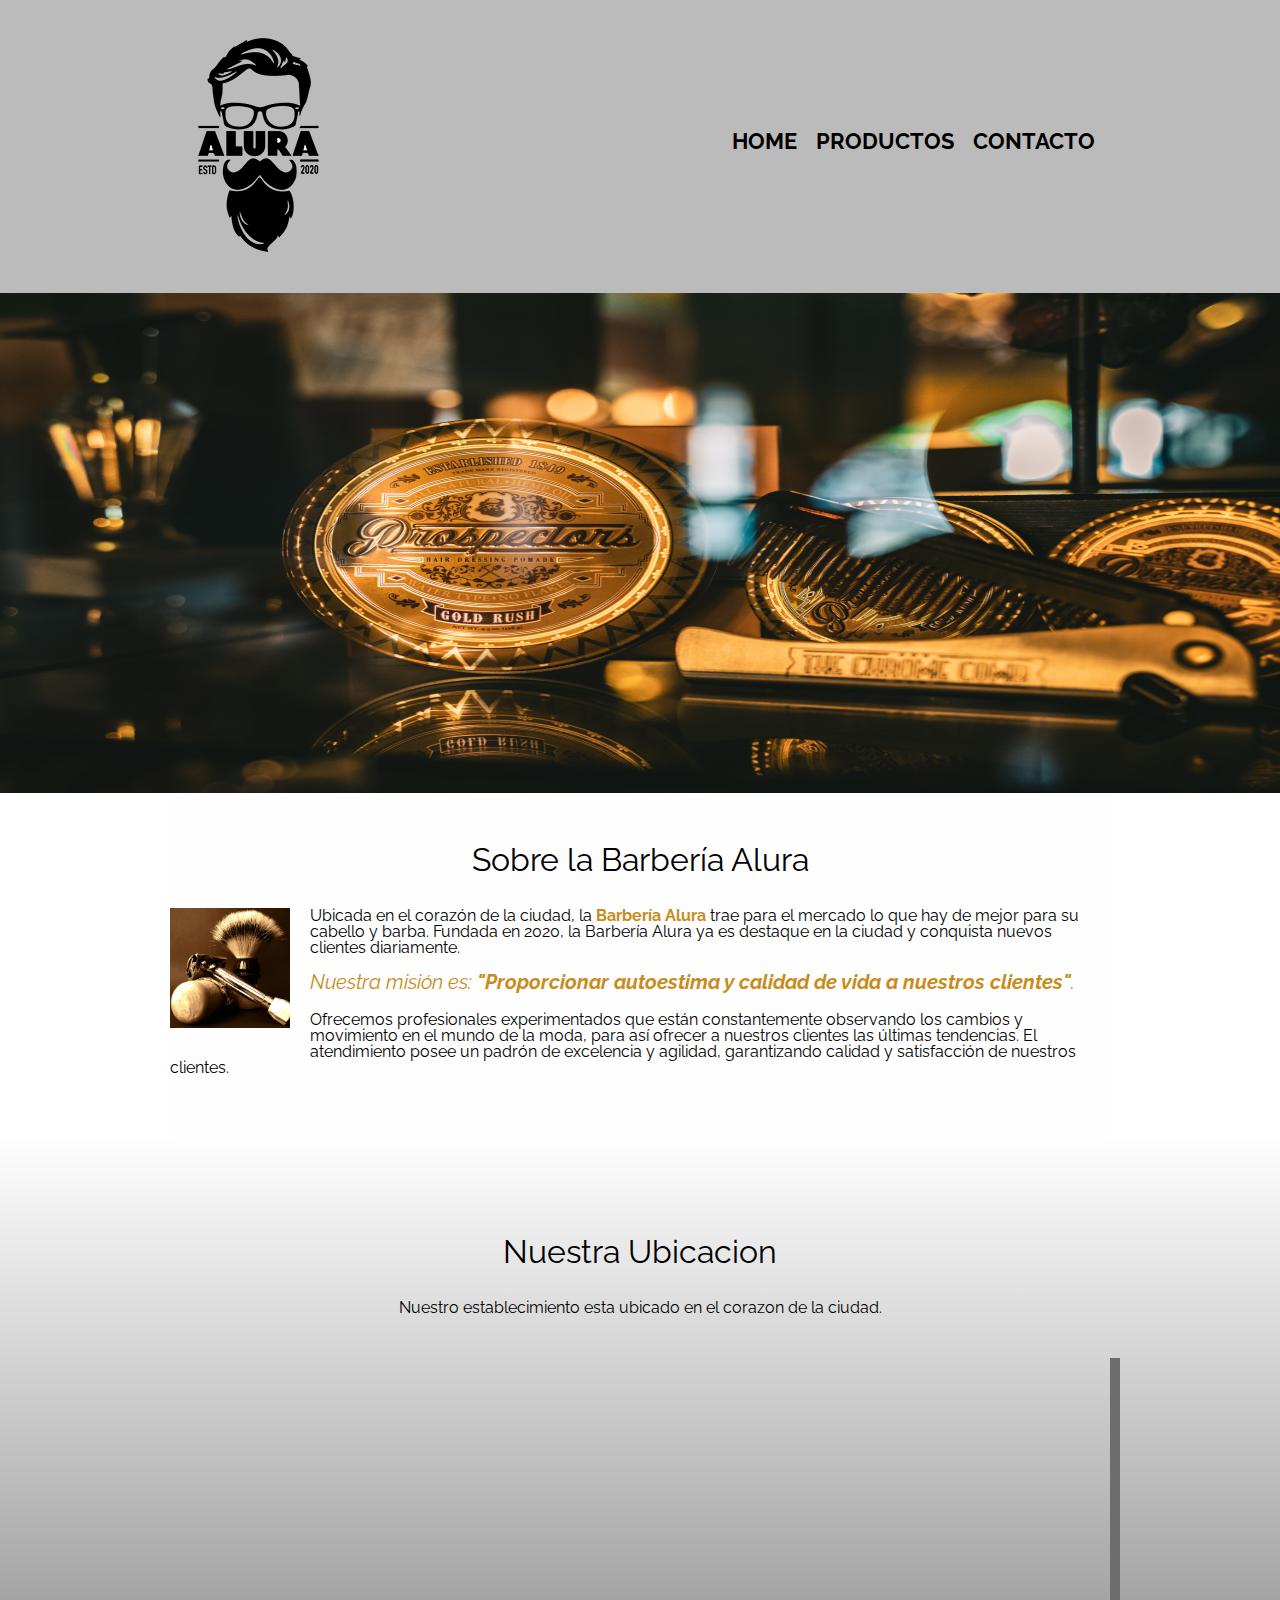
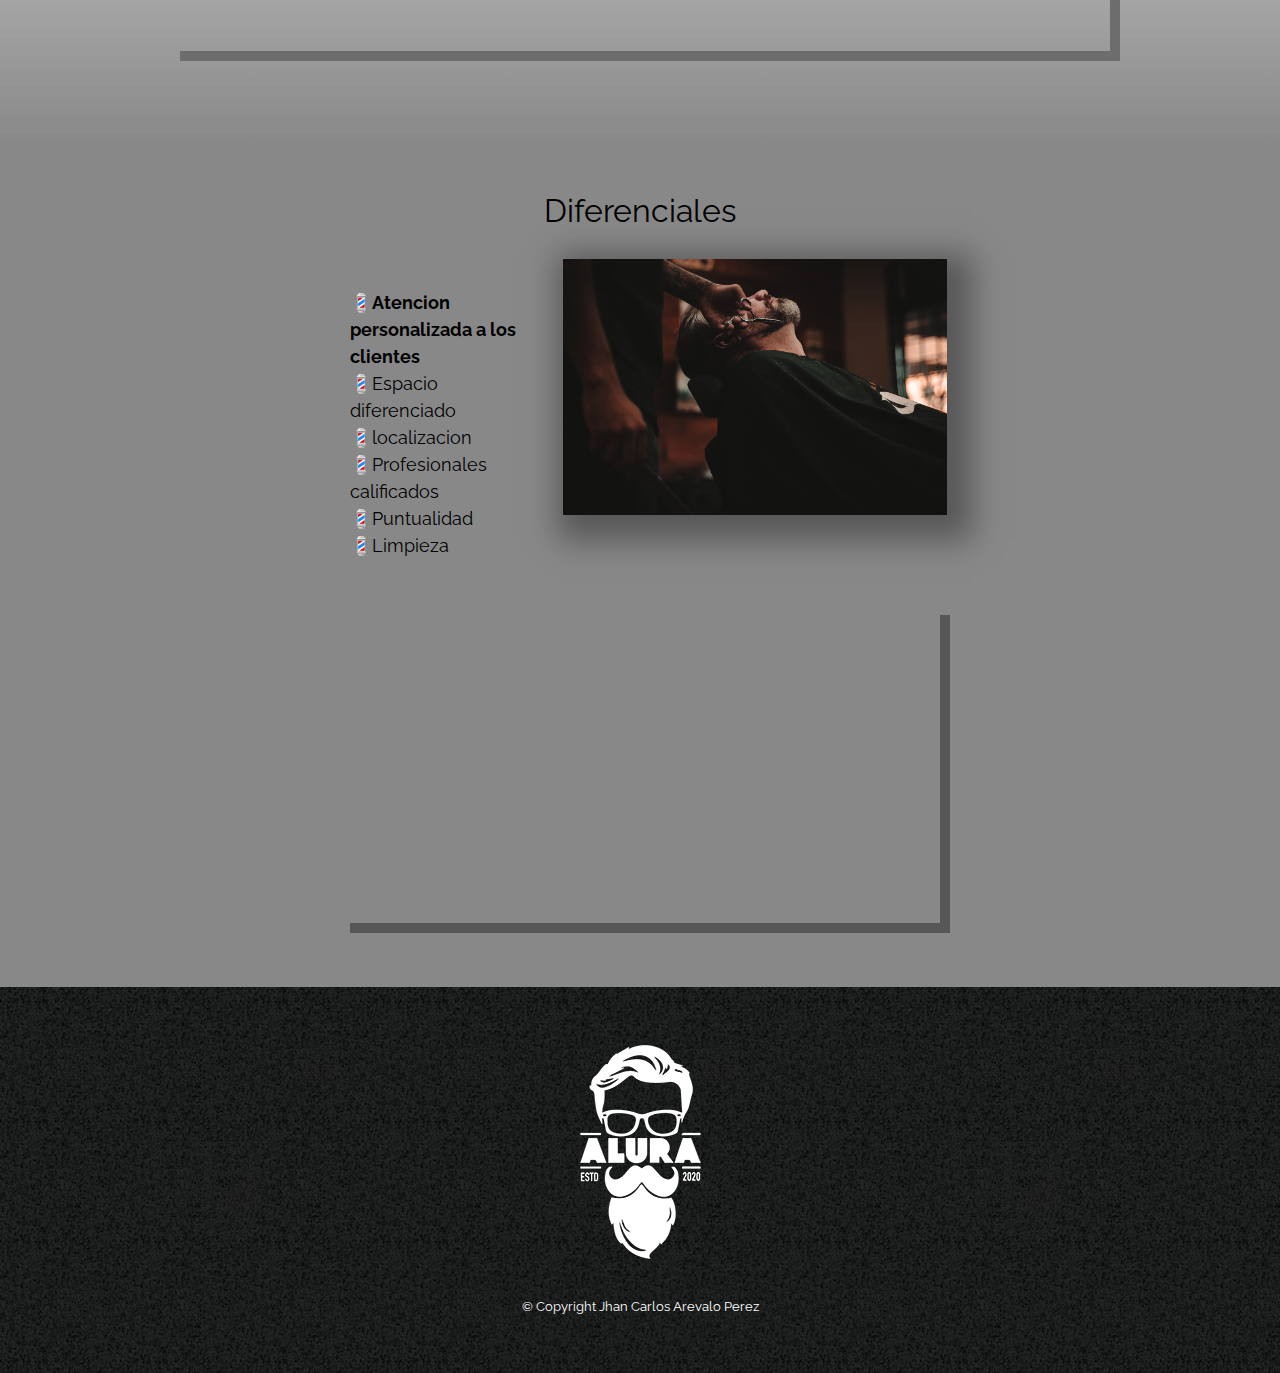
<file: web-page-barberia/index.html>
﻿<!DOCTYPE html>
<html lang="es">
    <head>
        <meta charset="UTF-8"> 
        <meta name="viewport" content="width=device-width, initial-scale=1.0">
        <title>Barbería Alura</title>
        <link rel="stylesheet" href="reset.css">
        <link rel="stylesheet" href="style.css">
        <link rel="preconnect" href="https://fonts.googleapis.com">
        <link rel="preconnect" href="https://fonts.gstatic.com" crossorigin>
        <link href="https://fonts.googleapis.com/css2?family=Lato:wght@300&family=Montserrat:wght@300&family=Raleway:wght@200&display=swap" rel="stylesheet">
    </head>

    <body>
        <header>
            <div class="caja">
                <h1><img id="imglogo" src="imagenes/logo.png" alt="Es el logo de la barberia Alura"></h1>
                <nav>
                    <ul>
                        <li><a href="index.html">Home</a></li>
                        <li><a href="productos.html">Productos</a></li>
                        <li><a href="contacto.html">Contacto</a></li>
                    </ul>
                </nav>
            </div>
         </header>
        <img class="banner" src="banner/banner.jpg">
        <main>
            <section class="principal">
                <h2 class="titulo-Principal">Sobre la Barbería Alura</h2>
		<img class="utensilios" src="imagenes/utensilios.jpg" alt="Utensilios para un barbero.">
                
                <p>Ubicada en el corazón de la ciudad, la <strong>Barbería Alura</strong> trae para el mercado lo que hay de mejor para su cabello y barba. Fundada en 2020, la Barbería Alura ya es destaque en la ciudad y conquista nuevos clientes diariamente.</p>

                <p id="mision"><em>Nuestra misión es: <strong>"Proporcionar autoestima y calidad de vida a nuestros clientes"</strong>.</em></p>

                <p>Ofrecemos profesionales experimentados que están constantemente observando los cambios y movimiento en el mundo de la moda, para así ofrecer a nuestros clientes las últimas tendencias. El atendimiento posee un padrón de excelencia y agilidad, garantizando calidad y satisfacción de nuestros clientes.</p> 
            </section>
            <section class="mapa">
                <h3 class="titulo-Principal">Nuestra Ubicacion</h3>
                <p>Nuestro establecimiento esta ubicado en el corazon de la ciudad.</p>
                <div class="mapa-contenido">
                <iframe src="https://www.google.com/maps/embed?pb=!1m18!1m12!1m3!1d9874.673252888777!2d-46.64578073396!3d-23.59119511263091!2m3!1f0!2f0!3f0!3m2!1i1024!2i768!4f13.1!3m3!1m2!1s0x94ce5bd9bb943bf5%3A0x6f642995c970f0fe!2scaelum%20alura!5e0!3m2!1ses-419!2sco!4v1707138724158!5m2!1ses-419!2sco" width="100%" height="300" style="border:0;" allowfullscreen="" loading="lazy" referrerpolicy="no-referrer-when-downgrade"></iframe>
                </div>
            </section>


            <section class="diferenciales">
                <h3 class="titulo-Principal">Diferenciales</h3>
                <div  class="contenido-diferenciales">
                    <ul class="lista-diferenciales">
                        <li class="items">Atencion personalizada a los clientes</li>
                        <li class="items">Espacio diferenciado</li>
                        <li class="items">localizacion</li>
                        <li class="items">Profesionales calificados</li>
                        <li class="items">Puntualidad</li>
                        <li class="items">Limpieza</li>
                    </ul><img src="diferenciales/diferenciales.jpg" class="imagenDiferencial">
                    <div class="video">
                        <iframe  width="100%" height="315" src="https://www.youtube.com/embed/wcVVXUV0YUY?si=s_GTAipoZ2cN2dRB&amp;start=6" title="YouTube video player" frameborder="0" allow="accelerometer; autoplay; clipboard-write; encrypted-media; gyroscope; picture-in-picture; web-share"  allowfullscreen></iframe>
                    </div>
                </section>
                </div>
                
            
        </main>
        <footer>
            <img src="imagenes/logo-blanco.png" alt="Es el logo de la barberia Alura" >
            <p class="Copyright">&copy Copyright Jhan Carlos Arevalo Perez</p>
        </footer>
    </body>
</html>
</file>
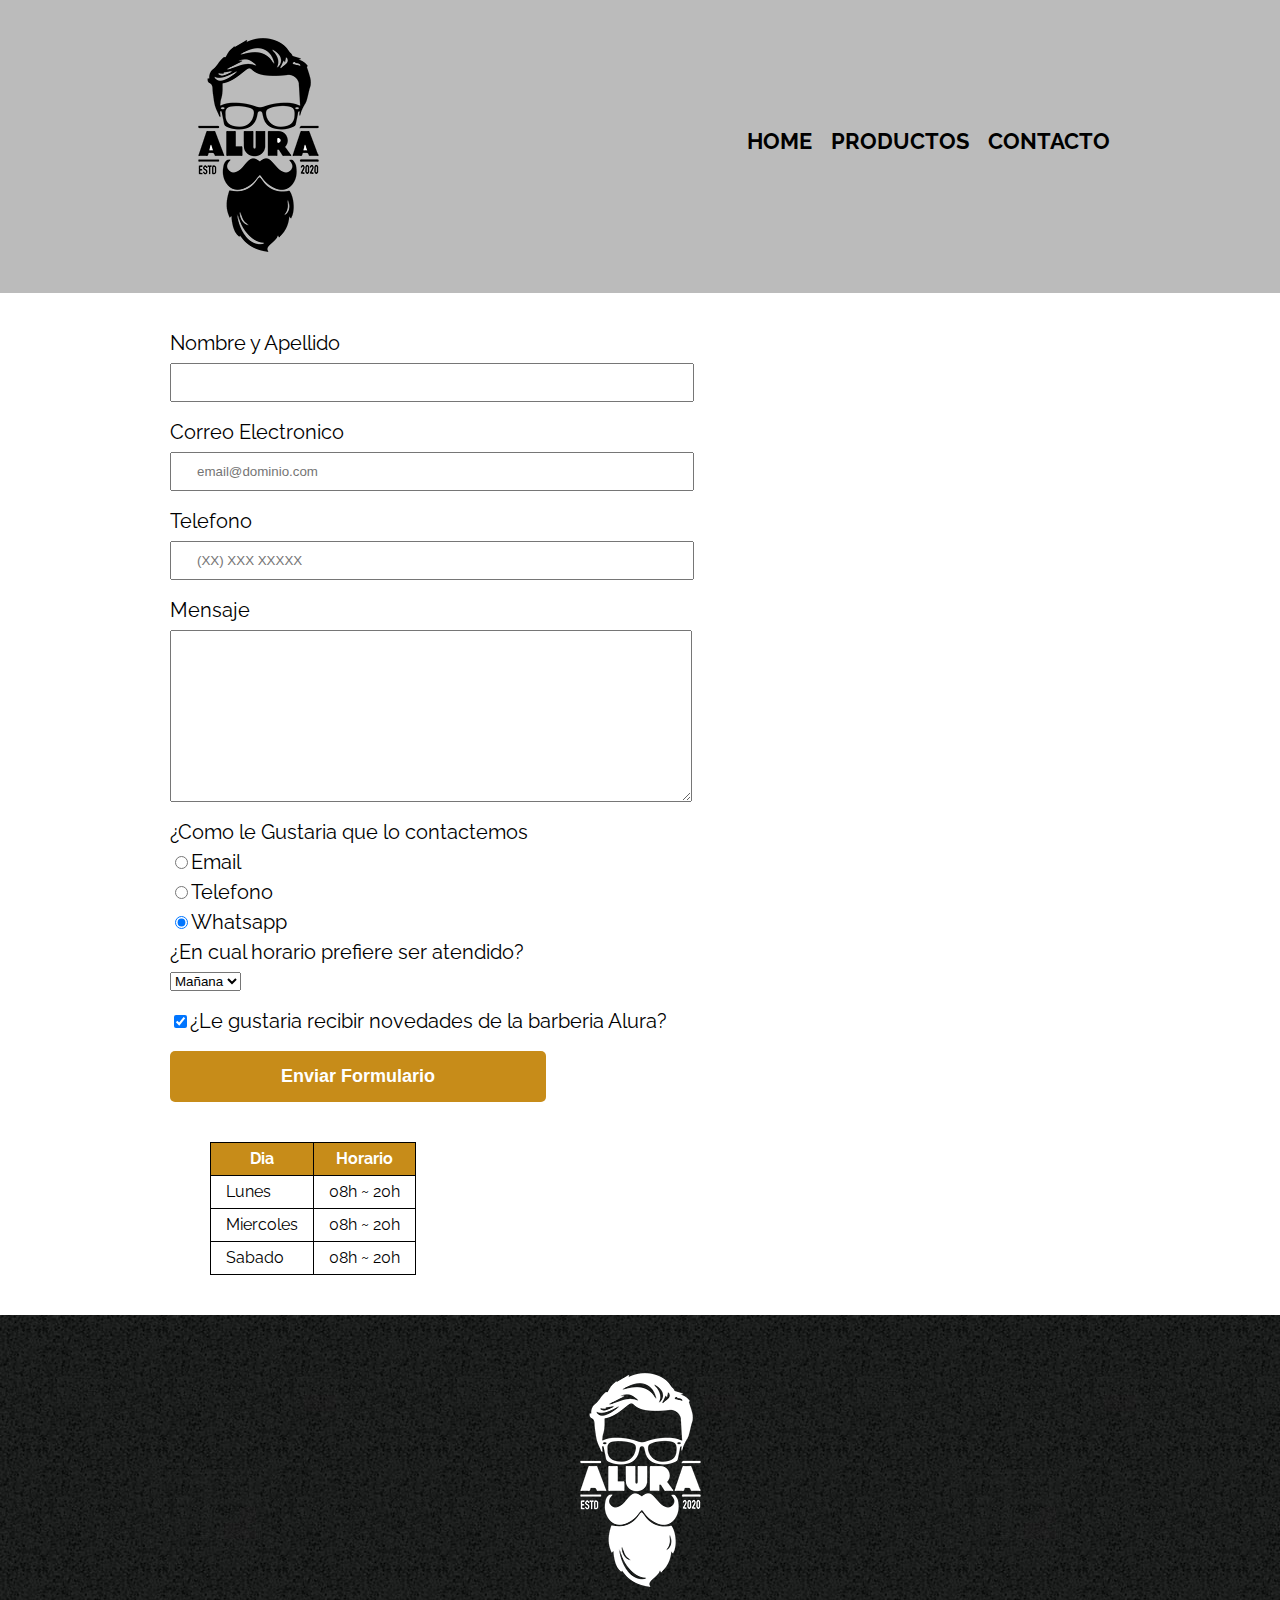
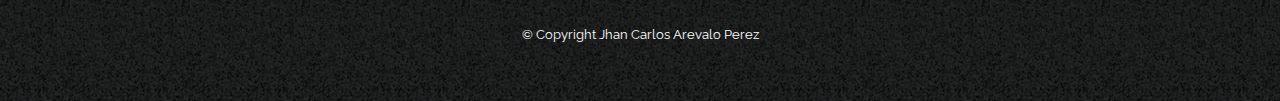
<file: web-page-barberia/contacto.html>
<!DOCTYPE html>
<html>
    <head>
        <meta charset="UTF-8">
        <meta name="viewport" content="width=device-width, initial-scale=1.0">
        <title>Contacto - Barberia Alura</title>
        <link rel="stylesheet" href="reset.css">
        <link rel="stylesheet" href="productos.css">
        <link rel="preconnect" href="https://fonts.googleapis.com">
        <link rel="preconnect" href="https://fonts.gstatic.com" crossorigin>
        <link href="https://fonts.googleapis.com/css2?family=Lato:wght@300&family=Montserrat:wght@300&family=Raleway:wght@200&display=swap" rel="stylesheet">
    </head>
    <body>
        <header>
            <div class="caja">
                <h1><a href="index.html"><img src="imagenes/logo.png" alt="Es el logo de la barberia Alura"></a></h1>
                <nav>
                    <ul>
                        <li><a href="index.html">Home</a></li>
                        <li><a href="productos.html">Productos</a></li>
                        <li><a href="contacto.html">Contacto</a></li>
                    </ul>
                </nav>
            </div>
        </header>
        <main>
           <form class="form">
            <label for="nombreApellido">Nombre y Apellido</label>
            <input type="text" id="nombreApellido" class="input-padron" required>
            <label for="correoelectronico">Correo Electronico</label>
            <input type="email" id="correoelectronico" class="input-padron" required placeholder="email@dominio.com">
            <label for="telefono">Telefono</label>
            <input type="tel" id="telefono" class="input-padron" required placeholder="(XX) XXX XXXXX">
            
            <label for="mensaje">Mensaje</label>
            <textarea name="mensaje" id="mensaje" cols="69" rows="10" class="input-padron" required></textarea>
            <fieldset>
                <legend>¿Como le Gustaria que lo contactemos</legend>

                <label for="radioEmail"><input type="radio" name="contacto" value="Email" id="radioEmail">Email</label>
                
                <label for="radioTelefono"><input type="radio"  name="contacto" value="Telefono" id="radioTelefono">Telefono</label>
                
                <label for="radioWhatsapp"><input type="radio" name="contacto" value="Whatsapp" id="radioWhatsapp" checked>Whatsapp</label>
                
            </fieldset>
            <fieldset>
                <legend>¿En cual horario prefiere ser atendido?</legend>
                <select >
                    <option >Mañana</option>
                    <option >Tarde</option>
                    <option >Noche</option>
                </select>
            </fieldset>
            

            <label class="checkbox"><input type="checkbox" checked>¿Le gustaria recibir novedades de la barberia Alura?</label>

            <input type="submit" value="Enviar Formulario" class="enviar">
            </form>
            <table>
                <thead>
                    <tr>
                        <td>Dia</td>
                        <td>Horario</td>
                    </tr>
                </thead>
                <tbody>
                    <tr>
                        <td>Lunes</td>
                        <td>08h ~ 20h</td>
                    </tr>
                    <tr>
                        <td>Miercoles</td>
                        <td>08h ~ 20h</td>
                    </tr>
                    <tr>
                        <td>Sabado</td>
                        <td>08h ~ 20h</td>
                    </tr>
                </tbody>
            </table>
        </main> 
        <footer>
            <img src="imagenes/logo-blanco.png" alt="Es el logo de la barberia Alura" >
            <p class="Copyright">&copy Copyright Jhan Carlos Arevalo Perez</p>
        </footer>
    </body>
</html>
</file>
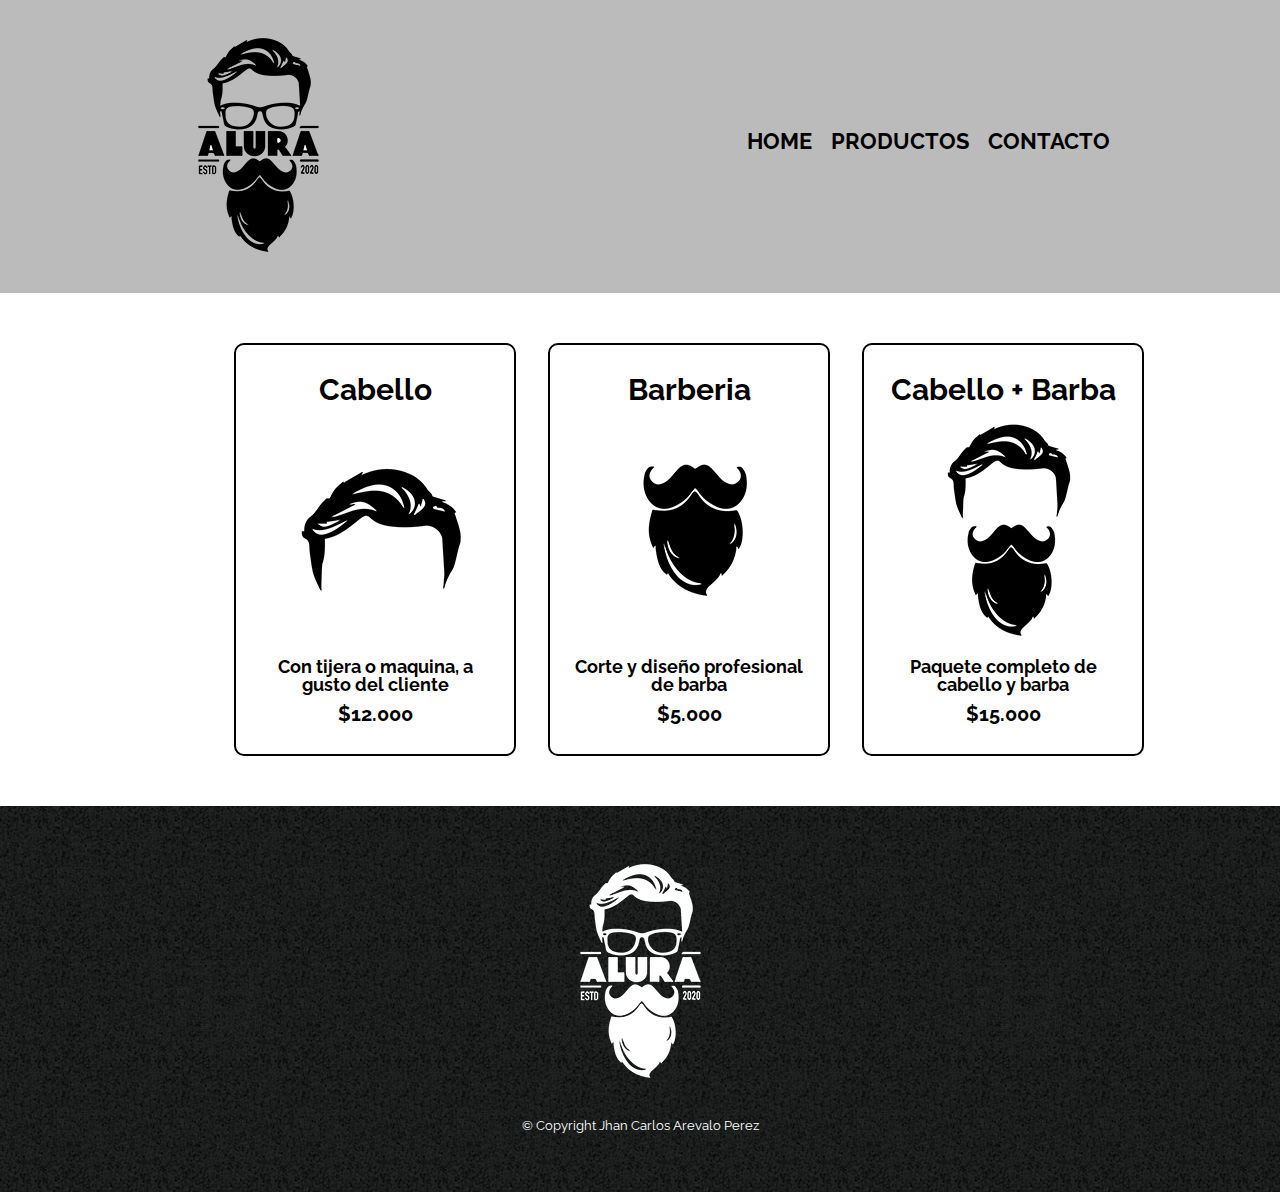
<file: web-page-barberia/productos.html>
<!DOCTYPE html>
<html>
    <head>
        <meta charset="UTF-8">
        <meta name="viewport" content="width=device-width, initial-scale=1.0">
        <title>Productos - Barberia Alura</title>
        <link rel="stylesheet" href="reset.css">
        <link rel="stylesheet" href="productos.css">
        <link rel="preconnect" href="https://fonts.googleapis.com">
        <link rel="preconnect" href="https://fonts.gstatic.com" crossorigin>
        <link href="https://fonts.googleapis.com/css2?family=Lato:wght@300&family=Montserrat:wght@300&family=Raleway:wght@200&display=swap" rel="stylesheet">
    </head>
    <body>
        <header>
            <div class="caja">
                <h1><a href="index.html"><img src="imagenes/logo.png" alt="Es el logo de la barberia Alura"></a></h1>
                <nav>
                    <ul>
                        <li><a href="index.html">Home</a></li>
                        <li><a href="productos.html">Productos</a></li>
                        <li><a href="contacto.html">Contacto</a></li>
                    </ul>
                </nav>
            </div>
        </header>
        <main>
            <ul class="productos">
                <li>
                    <h2>Cabello</h2>
                    <img src="imagenes/cabello.jpg" alt="Icono de cabello">
                    <p class="producto-descripcion">Con tijera o maquina, a gusto del cliente</p>
                    <p class="producto-precio">$12.000</p>  
                </li>
                <li>
                    <h2>Barberia</h2>
                    <img src="imagenes/barba.jpg" alt="Icono de barba" >
                    <p class="producto-descripcion">Corte y diseño profesional de barba</p>
                    <p class="producto-precio">$5.000</p>
                </li>
                <li>
                    <h2>Cabello + Barba</h2>
                    <img src="imagenes/cabello+barba.jpg" alt="Icono de cabello+barba">
                    <p class="producto-descripcion">Paquete completo de cabello y barba</p>
                    <p class="producto-precio">$15.000</p>   
                </li>
            </ul>
        </main> 
        <footer>
            <img src="imagenes/logo-blanco.png" alt="Es el logo de la barberia Alura" >
            <p class="Copyright">&copy Copyright Jhan Carlos Arevalo Perez</p>
        </footer>
    </body>
</html>
</file>
<file: web-page-barberia/style.css>
body{
    font-family: 'Lato', sans-serif;
    font-family: 'Montserrat', sans-serif;
    font-family: 'Raleway', sans-serif;
}
header {
    background: #BBBBBB;
    padding: 20px 0;
}

.caja{
    width: 940px;
    position: relative;
    margin: 0 auto;
}
nav{
    position: absolute;
    top: 110px;
    right: 0;
}
nav li {
    display: inline;
    margin: 0 15px 0 0;
}

nav a{
    text-transform: uppercase;
    color: #000000;
    font-weight: bold;
    font-size: 22px;
    text-decoration: none;

}
nav a:hover{
    color: #c78c19;
    text-decoration:overline;

}
.banner{
    width: 100%;
    height: 500px;
    
}
.principal{

    padding: 3em 0em;
    background: #fefefe;
    width: 940px;
    margin: 0 auto;
}

.titulo-Principal{
    text-align: center;
    font-size: 2em;
    margin: 0 0 1em;
    clear:left;
 

}

.principal p{
    margin: 0 0 1em;

}
.principal strong{
    font-weight: bold;
    color: #c78c19;

}
.principal em{
    font-style: italic;
    color: #c78c19;
}

.utensilios{
    width: 120px;
    float: left;
    margin: 0 20px 20px 0;
}
.mapa{
    padding: 6em 6em;
    background: linear-gradient(#fefefe, #888888) ;
}
.mapa p{
    margin: 0 0 2em;
    text-align: center;
}
.mapa-contenido{
   width: 940px; 
   margin: 0 auto;
   box-shadow: 10px 10px #6d6d6d;
   transition: 1.5s box-shadow;
    
}
.mapa-contenido:hover{
    box-shadow: 10px 10px #c78c19 ;

}
.diferenciales{
    background: #888888;
    padding: 3em 0;
    
}

#mision{
    font-size: 20px;
}




.contenido-diferenciales{
    width: 640px;
    margin: 0 auto;
}

.lista-diferenciales{
    width: 35%;
    display: inline-block;
    vertical-align: top;
 

    margin-right: 15%;
    vertical-align: top;
    margin: 0 1.5%;
    padding: 30px 20px;
    box-sizing: border-box;
    font-size: 18px;
}
.items{
    line-height: 1.5;
}

.items:before{
    content: "💈";
}
.items:first-child{
    font-weight: bold;
}


.imagenDiferencial{
    width: 60%;
    transition: 400ms;
    box-shadow: 10px 10px 30px 15px #575757;

}
.imagenDiferencial:hover{
    opacity: 0.3;
    transition: 400ns;
    box-shadow: 10px 10px 30px 15px #c78c19 ;

}
.video{
    width: 600px;
    margin: 1em auto;
    box-shadow: 10px 10px #575757;
    transition: 1.5s box-shadow;
    

}
.video:hover{
    box-shadow: 10px 10px #c78c19;

}
footer{
    text-align: center;
    background: url(imagenes/bg.jpg);
    padding: 40px;
}
.Copyright{
    color:#ffffff;
    font-size: 13px;
    margin: 20px;
}
@media screen and (max-width:480px) {
   h1{
    text-align: center;
   }
   nav{
    position: static;
   }
   
   
    .caja, .principal, .mapa-contenido,.contenido-diferenciales, .video{
        width: auto;
    }
    .lista-diferenciales, .imagenDiferencial{
       width: 100% ; 
    }
}
</file>
<file: web-page-barberia/productos.css>
body{
    font-family: 'Lato', sans-serif;
    font-family: 'Montserrat', sans-serif;
    font-family: 'Raleway', sans-serif;
}
header {
    background: #BBBBBB;
    padding: 20px 0;
}
.caja{
    width: 940px;
    position: relative;
    margin: 0 auto;
}
nav{
    position: absolute;
    top: 110px;
    right: 0;
}
nav li{
    display: inline;
    margin: 0 0 0 15px;
}
nav a{
    text-transform: uppercase;
    color: #000000;
    font-weight: bold;
    font-size: 22px;
    text-decoration: none;

}
.productos{
    width: 940px;
    margin: 0 auto;
    padding: 50px;
}
.productos li{
    display: inline-block;
    text-align: center;
    width: 30%;
    vertical-align: top;
    margin: 0 1.5%;
    padding: 30px 20px;
    box-sizing: border-box;
    border: 2px solid #000000;
    border-radius: 10px;
    font-weight: bold;
    transition: 1.5s border-color;
    cursor:pointer ;
}
.productos li:hover{
    border-color: #c78c19;
}
.productos li:active{
    border-color: #088c19;
}
.productos h2{
    font-size: 30px;
    font-weight: bold;
    
}
.productos li:hover h2{
    font-size: 33px;
}

.producto-descripcion{
    font-size: 18px;
}
.producto-precio{
    font-size: 20px;
    font-weight: bold;
    margin-top: 10px;
}
nav a:hover{
    color: #c78c19;
    text-decoration:overline;

}

footer{
    text-align: center;
    background: url(imagenes/bg.jpg);
    padding: 40px;
}
.Copyright{
    color:#ffffff;
    font-size: 13px;
    margin: 20px;
}
main{
    width: 940px;
    margin: 0 auto;
}
form{
    margin: 40px 0 ;
}
form label, legend{
    display: block;
    font-size: 20px;
    margin: 0 0 10px;
}
.input-padron{
    display: block;
    margin: 0 0 20px;
    padding: 10px 25px;
    width: 50%;
}
.checkbox{
    margin: 20px 0;
}
.enviar {
    width: 40%;
    padding: 15px 0;
    font-size: 18px;
    font-weight: bold;
    color: white;
    background: #c78c19 ;
    border: none;
    border-radius: 5px;
    transition: 1s all;
    cursor:pointer ;
}
.enviar:hover{
    background: orange;
    transform: scale(1.2);

}

table{
    margin: 40px 40px;
}
thead{
    background: #c78c19;
    color: white;
    font-weight: bold;
    text-align: center;
}
td,th{
    border: 1px solid #000000;
    padding: 8px 15px;
}
@media screen and (max-width:480px) {
    h1{
     text-align: center;
    }
    nav{
     position: static;
    }

    .producto-precio, .producto-descripcion, .productos li, .productos {
        
        display: block;
        margin: 20px;
        
    }
    .form{
        width: 60%;
        margin: 30px ;

    }
    .checkbox{
        width: 60% ;
    }
    


    .caja, .principal, .mapa-contenido,.contenido-diferenciales, .video{
         width: auto;
     }
     .lista-diferenciales, .imagenDiferencial{
        width: 100% ; 
     }
 }
</file>
